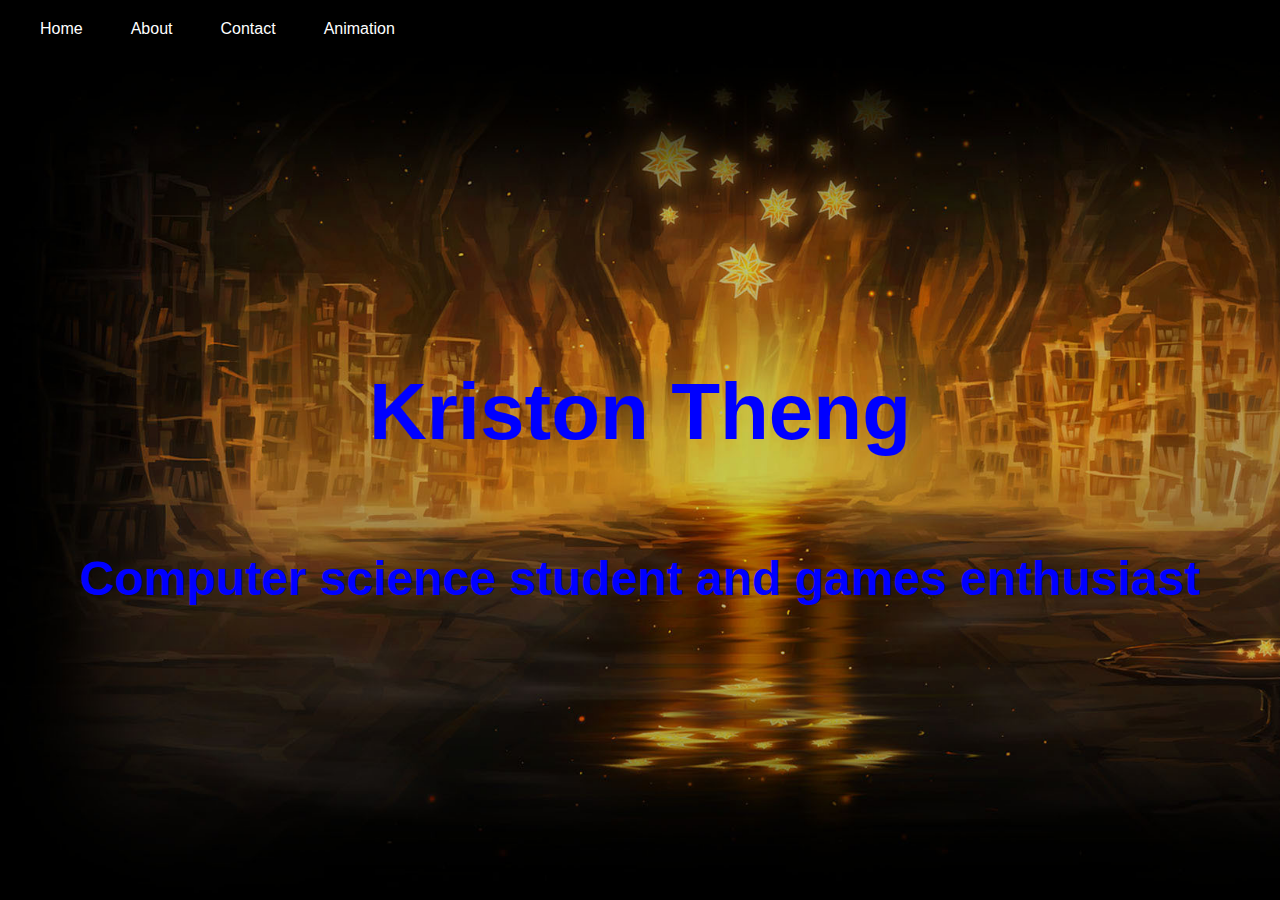
<file: docs/index.html>
<!DOCTYPE html>
<html lang="en">
	<head>
		<meta charset="UTF-8">
		<title>Kriston Theng</title>
		<link rel = "stylesheet" href="./stylesheets/main.css">
		<link rel = "stylesheet" href="./stylesheets/index.css">
	</head>
	<nav>
		<a href="index.html">Home</a>
		<a href="about.html">About</a>
		<a href="contact.html">Contact</a>
		<a href="animation.html">Animation</a>
	</nav>
	<body>
		<main>
			<h1>Kriston Theng</h1>
			<h2>Computer science student and games enthusiast</h2>
		</main>
	</body>
</html>
</file>
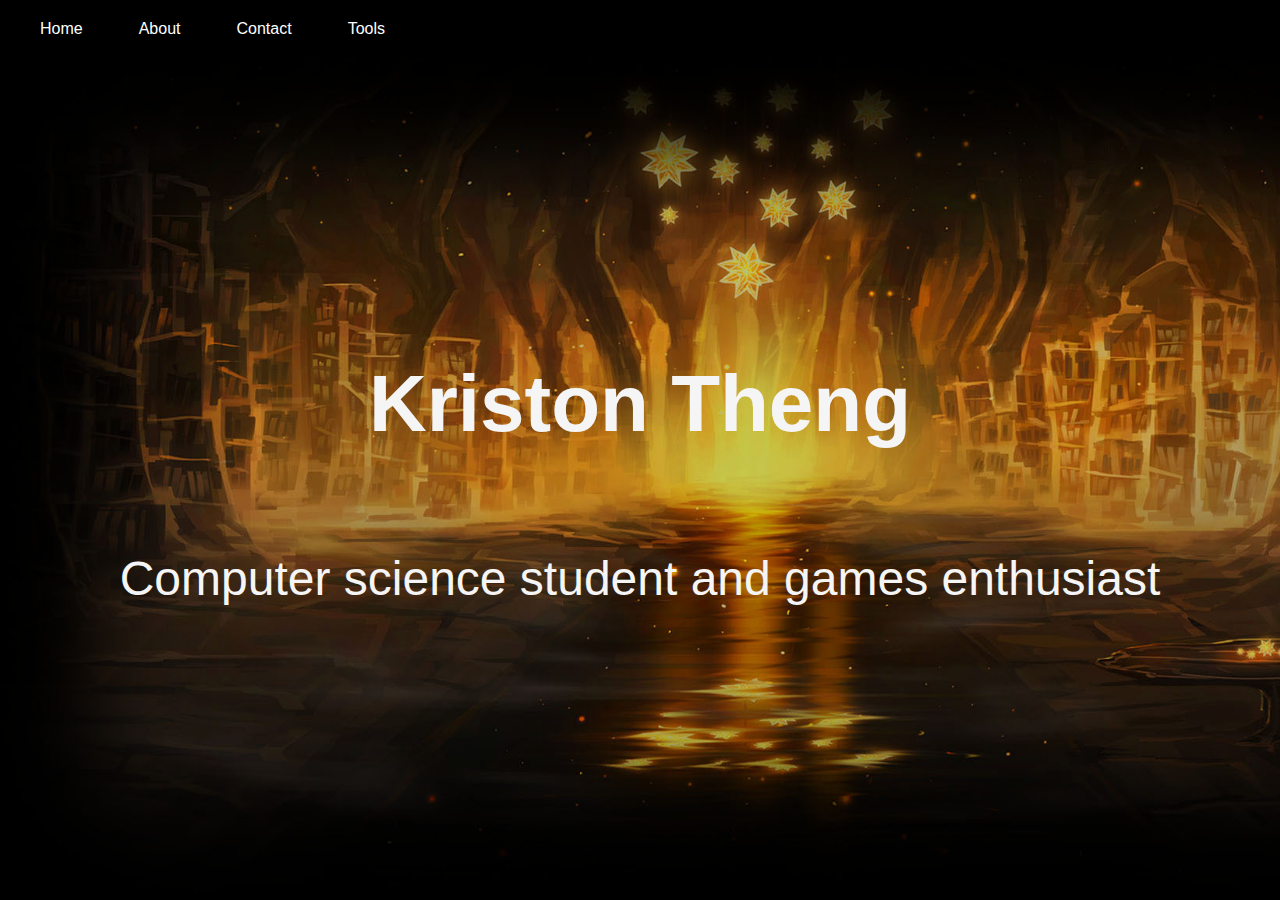
<file: html/index.html>
<!DOCTYPE html>
<html lang="en">
	<head>
		<meta charset="UTF-8">
		<title>Kriston Theng</title>
		<link rel = "stylesheet" href="../stylesheets/main.css">
		<link rel = "stylesheet" href="../stylesheets/index.css">
	</head>
	<nav>
		<a href="index.html">Home</a>
		<a href="about.html">About</a>
		<a href="contact.html">Contact</a>
		<a href="tools.html">Tools</a>
	</nav>
	<body>
		<main>
			<h1>Kriston Theng</h1>
			<p>Computer science student and games enthusiast</p>
		</main>
	</body>
</html>
</file>
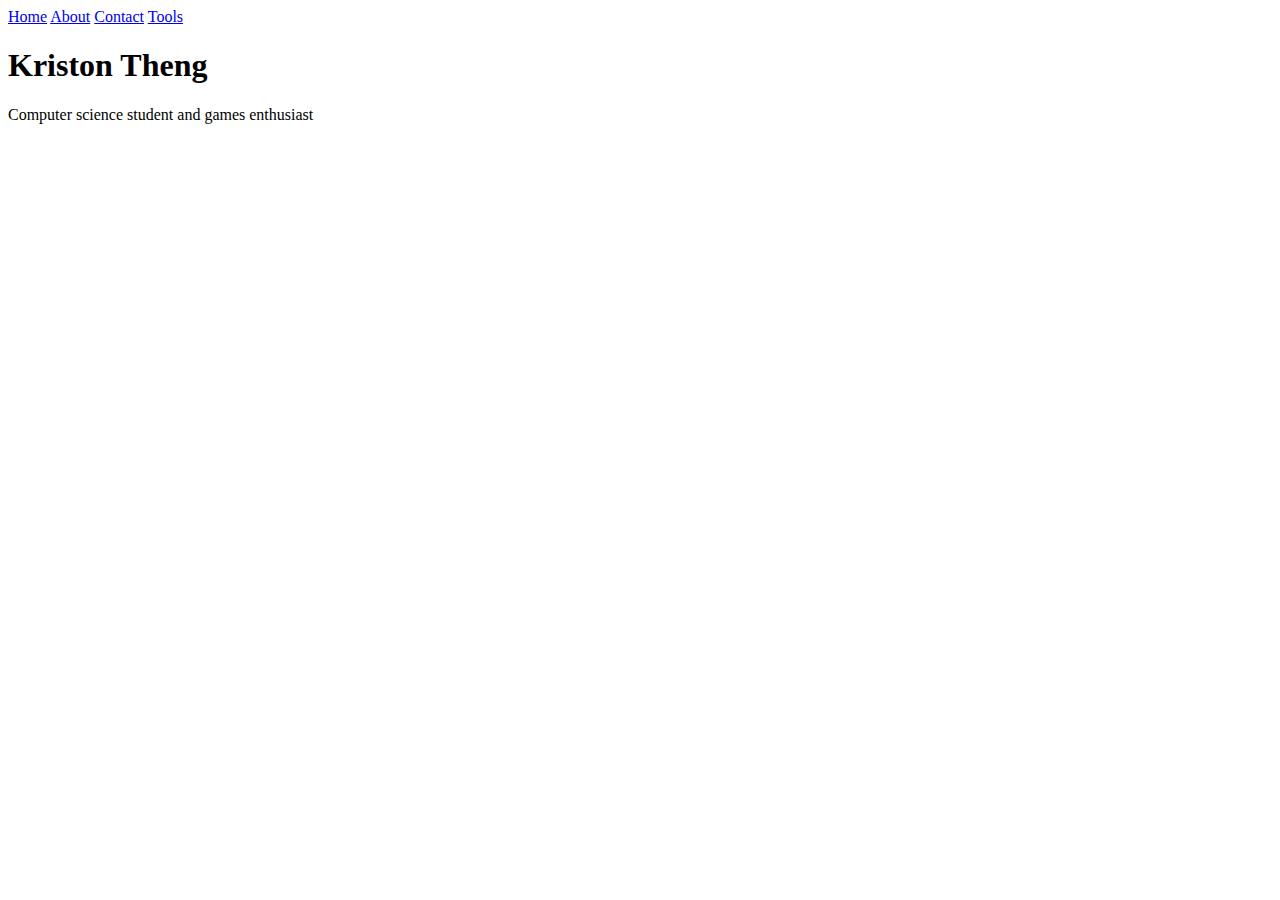
<file: src/index.html>
<!DOCTYPE html>
<html lang="en">
	<head>
		<meta charset="UTF-8">
		<title>Kriston Theng</title>
	</head>
	<body>
		<nav>
			<a href="index.html">Home</a>
			<a href="about.html">About</a>
			<a href="contact.html">Contact</a>
			<a href="tools.html">Tools</a>
		</nav>
		<main>
			<h1>Kriston Theng</h1>
			<p>Computer science student and games enthusiast</p>
		</main>
	</body>
</html>
</file>
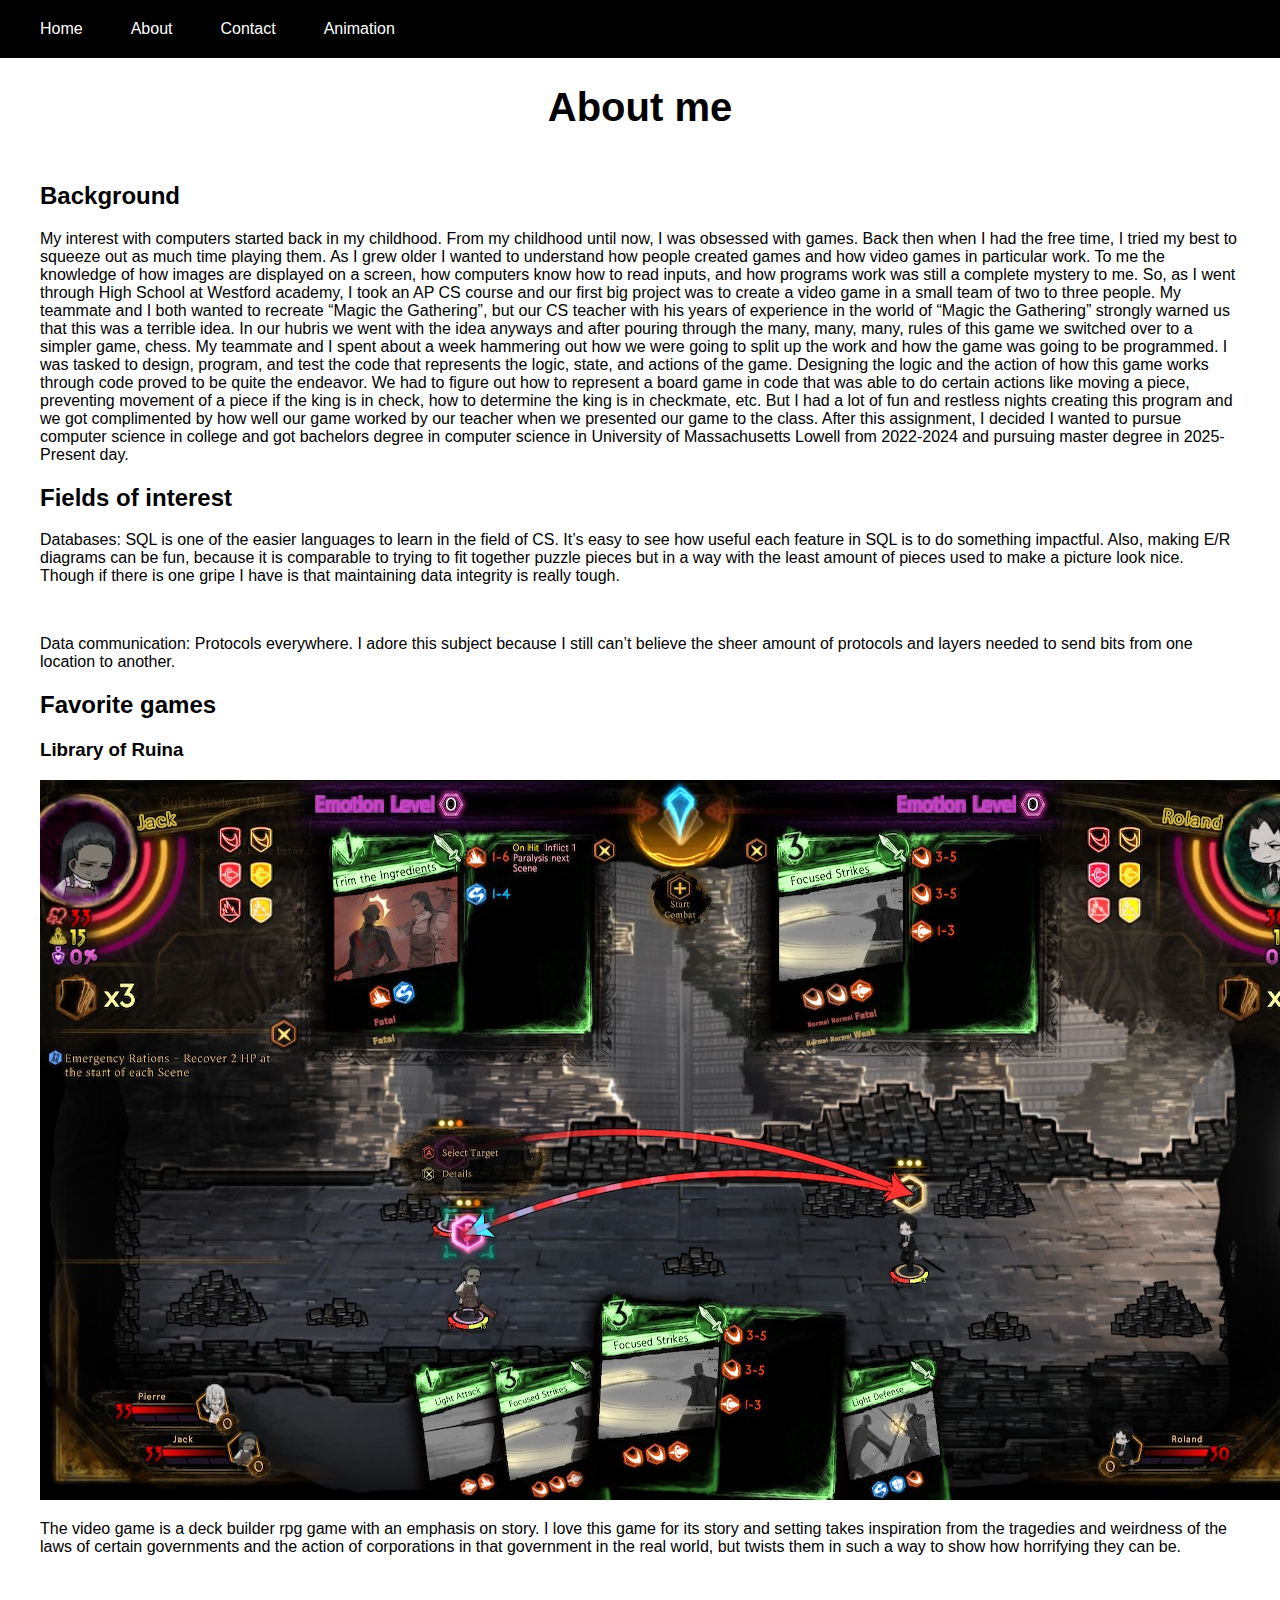
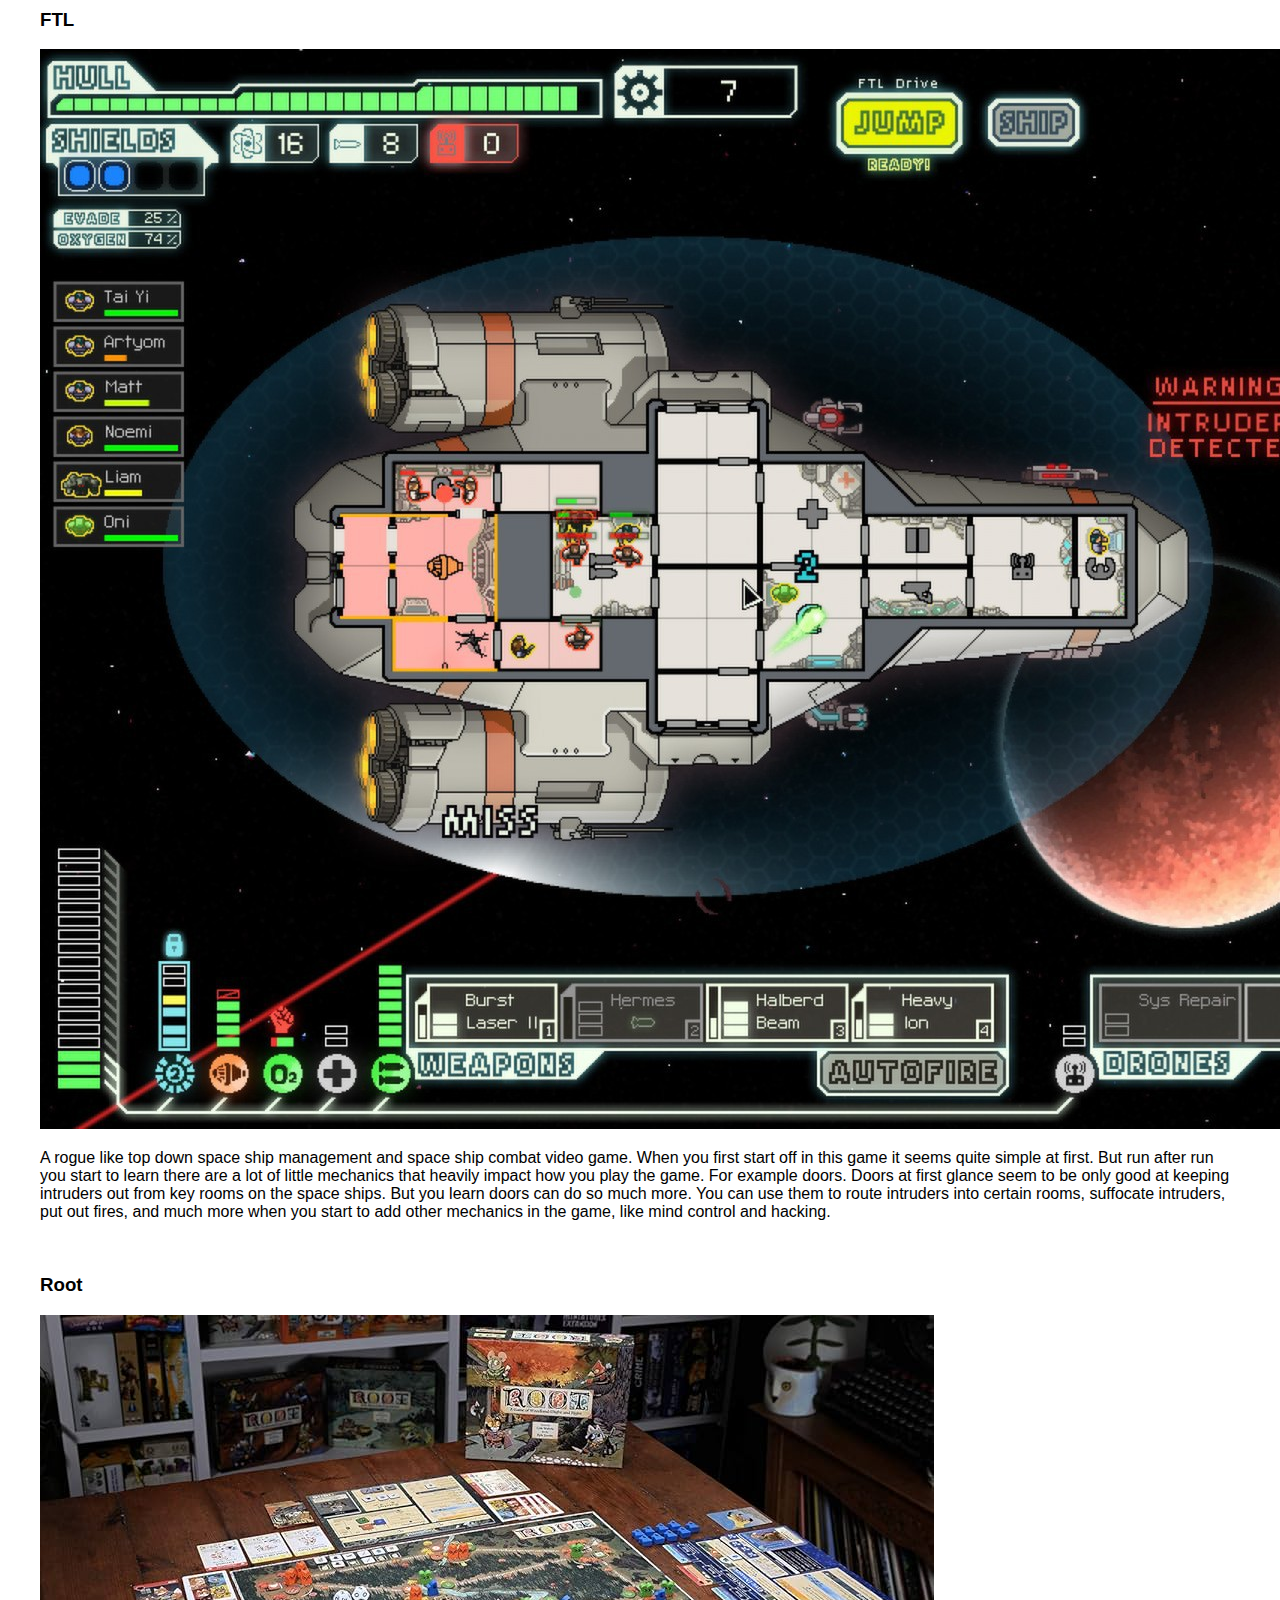
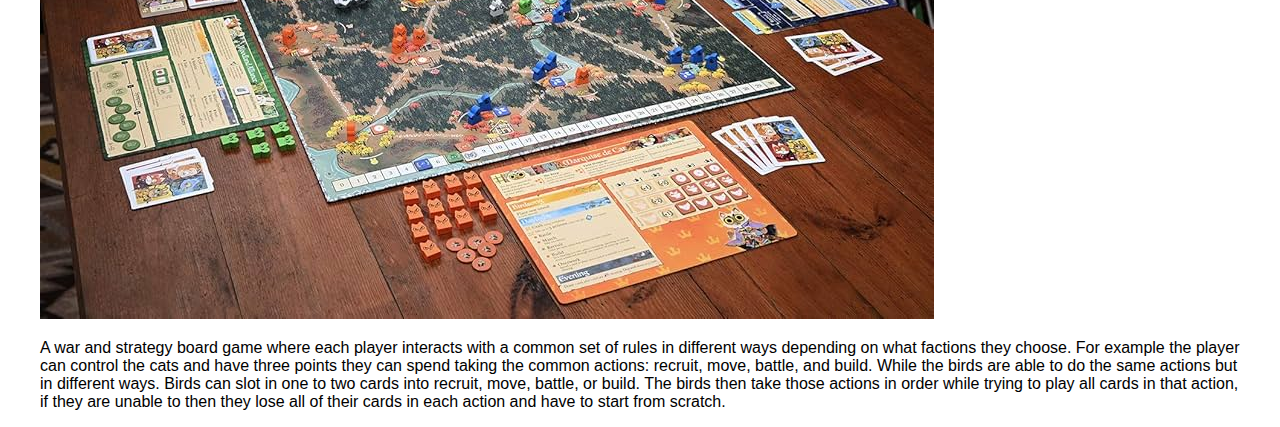
<file: docs/about.html>
<!DOCTYPE html>
<html lang="en">
	<head>
		<meta charset="UTF-8">
		<title>Kriston Theng</title>
		<link rel = "stylesheet" href="./stylesheets/main.css">
		<link rel = "stylesheet" href="./stylesheets/simple-layout.css">
	</head>
	<body>
		<nav>
			<a href="index.html">Home</a>
			<a href="about.html">About</a>
			<a href="contact.html">Contact</a>
			<a href="animation.html">Animation</a>
		</nav>
		<header>
			<h1>About me</h1>
		</header>
		<main>
			<section>
				<h2>Background</h2>
					<p>
						My interest with computers started back in my childhood. From my childhood until now, I was obsessed with games. Back then when I had the free time, I tried my best to squeeze out as much time playing them. As I grew older I wanted to understand how people created games and how video games in particular work. To me the knowledge of how images are displayed on a screen, how computers know how to read inputs, and how programs work was still a complete mystery to me. So, as I went through High School at Westford academy, I took an AP CS course and our first big project was to create a video game in a small team of two to three people. My teammate and I both wanted to recreate “Magic the Gathering”, but our CS teacher with his years of experience in the world of “Magic the Gathering” strongly warned us that this was a terrible idea. In our hubris we went with the idea anyways and after pouring through the many, many, many, rules of this game we switched over to a simpler game, chess. My teammate and I spent about a week hammering out how we were going to split up the work and how the game was going to be programmed. I was tasked to design, program, and test the code that represents the logic, state, and actions of the game. Designing the logic and the action of how this game works through code proved to be quite the endeavor. We had to figure out how to represent a board game in code that was able to do certain actions like moving a piece, preventing movement of a piece if the king is in check, how to determine the king is in checkmate, etc. But I had a lot of fun and restless nights creating this program and we got complimented by how well our game worked by our teacher when we presented our game to the class. After this assignment, I decided I wanted to pursue computer science in college and got bachelors degree in computer science in University of Massachusetts Lowell from 2022-2024 and pursuing master degree in 2025-Present day.
					</p>
				<h2>Fields of interest</h2>
					<p>
					Databases: SQL is one of the easier languages to learn in the field of CS. It’s easy to see how useful each feature in SQL is to do something impactful. Also, making E/R diagrams can be fun, because it is comparable to trying to fit together puzzle pieces but in a way with the least amount of pieces used to make a picture look nice. Though if there is one gripe I have is that maintaining data integrity is really tough.
					</p>
					<br>
					<p>
					Data communication: Protocols everywhere. I adore this subject because I still can’t believe the sheer amount of protocols and layers needed to send bits from one location to another.
					</p>
				<h2>Favorite games</h2>
					<h3>Library of Ruina</h3>
						<img src="./img/library-of-ruina-gameplay.jpg" alt ="Gameplay of Library of Ruina">
						<p>
						The video game is a deck builder rpg game with  an emphasis on story. I love this game for its story and setting takes inspiration from the tragedies  and weirdness of the laws of certain governments and the action of corporations in that government in the real world, but twists them in such a way to show how horrifying they can be.
						</p>
						<br>
					<h3>FTL</h3>
						<img src="./img/FTL-gameplay.jpg" alt ="Gameplay of FTL">
						<p>
						A rogue like top down space ship management and space ship combat video game. When you first start off in this game it seems quite simple at first. But run after run you start to learn there are a lot of little mechanics that heavily impact how you play the game. For example doors. Doors at first glance seem to be only good at keeping intruders out from key rooms on the space ships. But you learn doors can do so much more. You can use them to route intruders into certain rooms, suffocate intruders, put out fires, and much more when you start to add other mechanics in the game, like mind control and hacking.
						</p>
						<br>
						<h3>Root</h3>
						<img src ="./img/root-gameplay.jpg" alt="Gameplay of Root">
						<p>
						A war and strategy board game where each player interacts with a common set of rules in different ways depending on what factions they choose. For example the player can control the cats and have three points they can spend taking the common actions: recruit, move, battle, and build. While the birds are able to do the same actions but in different ways. Birds can slot in one to two cards into recruit, move, battle, or build. The birds then take those actions in order while trying to play all cards in that action, if they are unable to then they lose all of their cards in each action and have to start from scratch. 
						</p>
			</section>
		</main>
	</body>
</html>
</file>
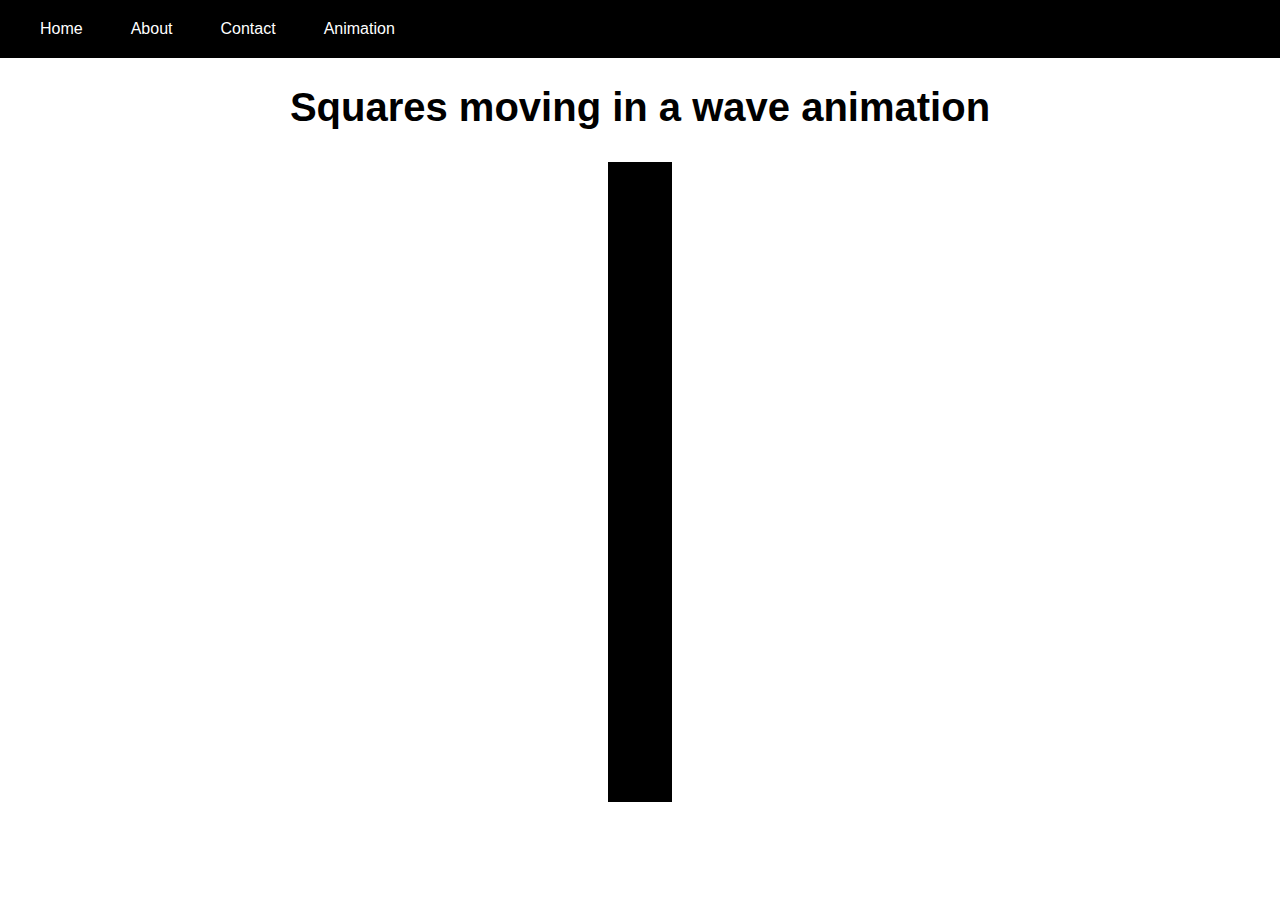
<file: docs/animation.html>
<!DOCTYPE html>
<html lang="en">
	<head>
		<meta charset="UTF-8">
		<title>Kriston Theng</title>
		<link rel = "stylesheet" href="./stylesheets/main.css">
		<link rel = "stylesheet" href="./stylesheets/simple-layout.css">
		<link rel = "stylesheet" href="./stylesheets/animation.css">
	</head>
	<body>
		<nav>
			<a href="index.html">Home</a>
			<a href="about.html">About</a>
			<a href="contact.html">Contact</a>
			<a href="animation.html">Animation</a>
		</nav>
		<header>
			<h1>Squares moving in a wave animation</h1>
		</header>
		<main>
			<section>
				<div class = "square"></div>
				<div class = "square"></div>
				<div class = "square"></div>
				<div class = "square"></div>
				<div class = "square"></div>
				<div class = "square"></div>
				<div class = "square"></div>
				<div class = "square"></div>
				<div class = "square"></div>
				<div class = "square"></div>
			</section>
		</main>
	</body>
</html>
</file>
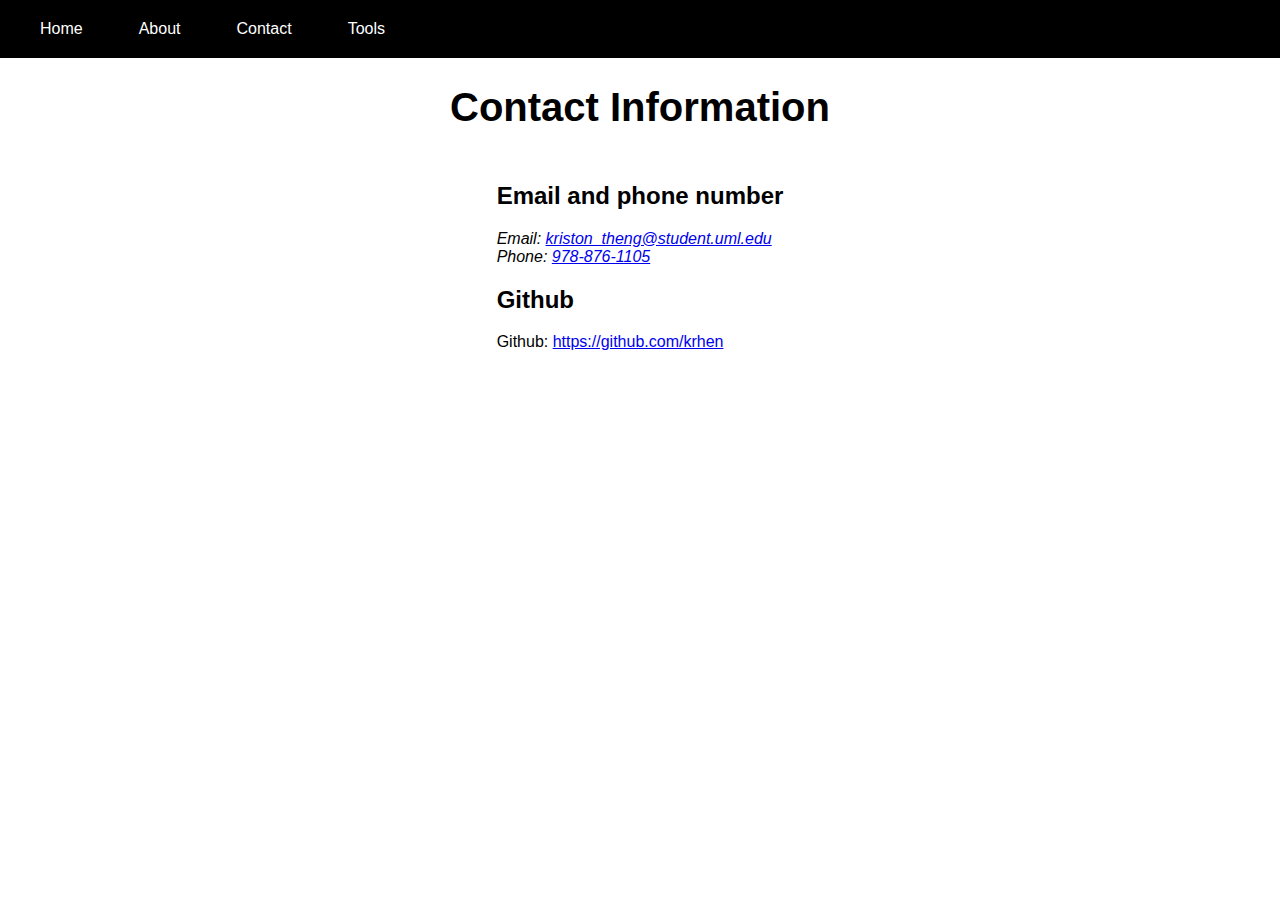
<file: docs/contact.html>
<!DOCTYPE html>
<html lang="en">
	<head>
		<meta charset="UTF-8">
		<title>Kriston Theng</title>
		<link rel = "stylesheet" href="../stylesheets/main.css">
		<link rel = "stylesheet" href="../stylesheets/simple-layout.css">
	</head>
	<body>
		<nav>
			<a href="index.html">Home</a>
			<a href="about.html">About</a>
			<a href="contact.html">Contact</a>
			<a href="tools.html">Tools</a>
		</nav>
		<header>
			<h1>Contact Information</h1>
		</header>
		<main>
			<section>
				<h2>Email and phone number</h2>
				<address>
					<p>
						Email: <a href="emailto:kriston_theng@student.uml.edu">kriston_theng@student.uml.edu</a> <br>
						Phone: <a href="tel:978-876-1105">978-876-1105</a>
					</p>
				</address>
				<h2>Github</h2>
				<p>
					Github: <a href="https://github.com/krhen" target="_blank">https://github.com/krhen</a>
				</p>
			</section>
		</main>
	</body>
</html>
</file>
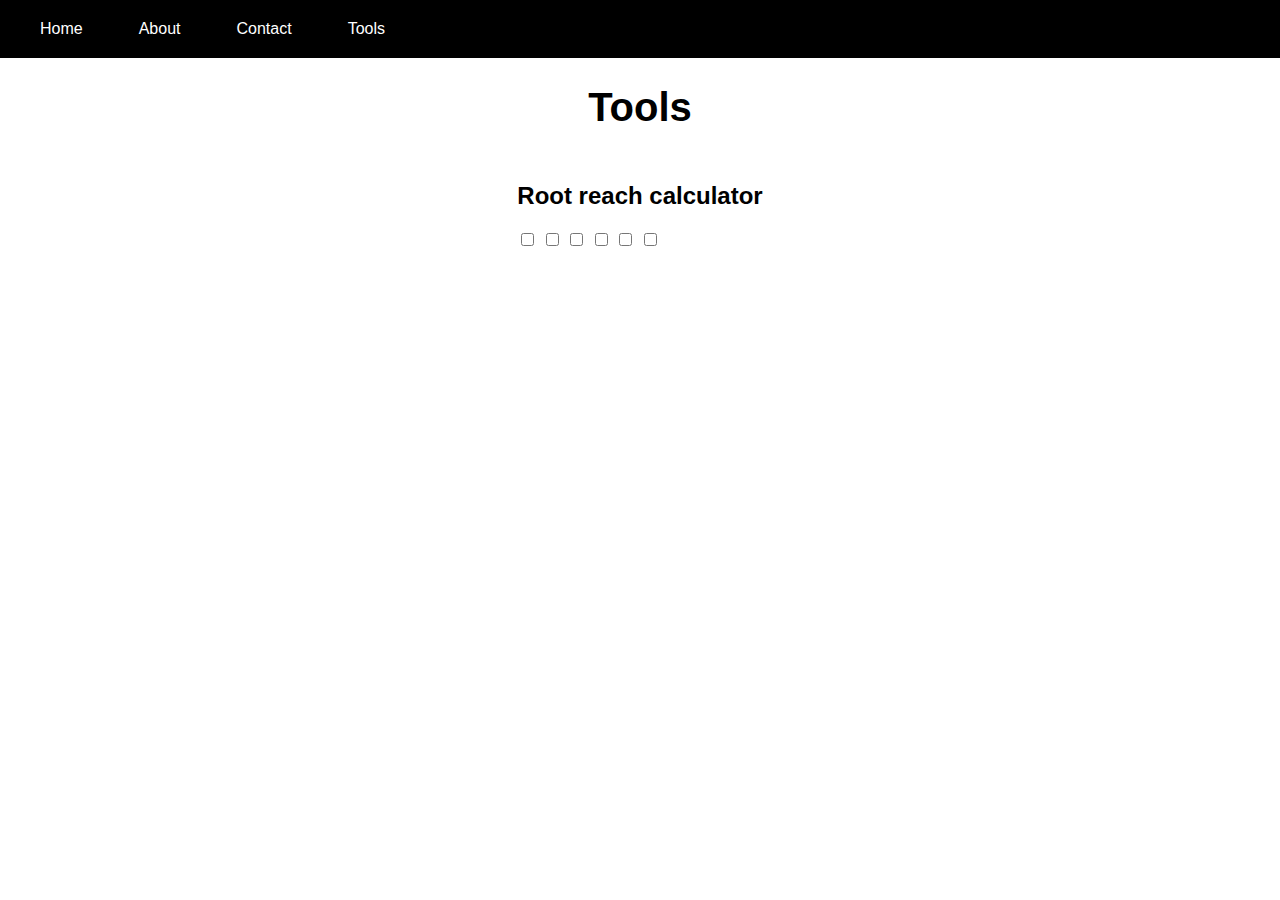
<file: docs/tools.html>
<!DOCTYPE html>
<html lang="en">
	<head>
		<meta charset="UTF-8">
		<title>Kriston Theng</title>
		<link rel = "stylesheet" href="../stylesheets/main.css">
		<link rel = "stylesheet" href="../stylesheets/simple-layout.css">
	</head>
	<body>
		<nav>
			<a href="index.html">Home</a>
			<a href="about.html">About</a>
			<a href="contact.html">Contact</a>
			<a href="tools.html">Tools</a>
		</nav>
		<header>
			<h1>Tools</h1>
		</header>
		<main>
			<section>
				<h2>Root reach calculator</h2>
				<div>
					<form>
						<input type = checkbox id = "Marquise de Cat">
						<input type = checkbox id = "Eyrie Dynasties">
						<input type = checkbox id = "Woodland Alliance">
						<input type = checkbox id = "Vagabond">
						<input type = checkbox id = "Lizard Cult">
						<input type = checkbox id = "Riverfolk Company">
					</form>
				</div>
			</section>
		</main>
	</body>
</html>
</file>
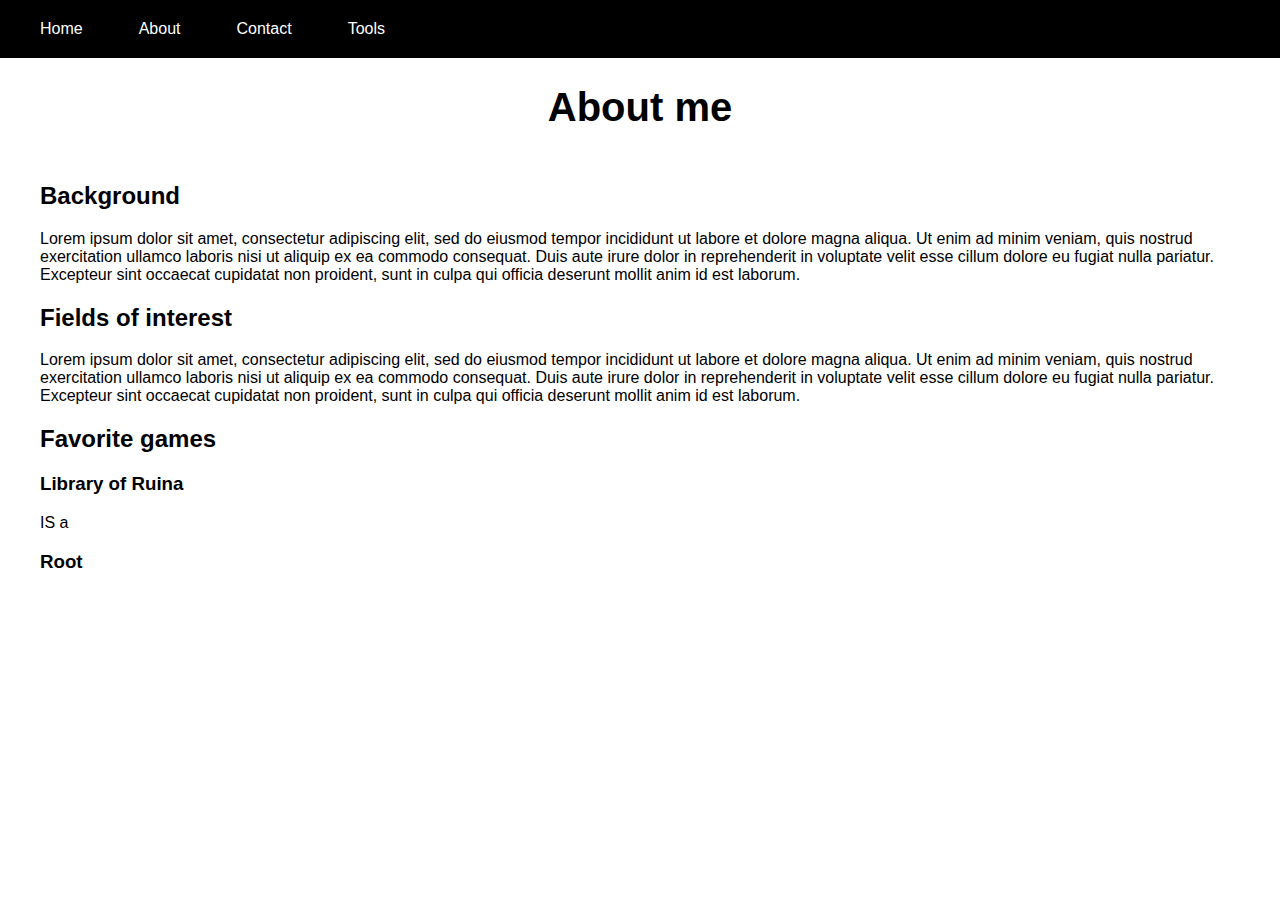
<file: html/about.html>
<!DOCTYPE html>
<html lang="en">
	<head>
		<meta charset="UTF-8">
		<title>Kriston Theng</title>
		<link rel = "stylesheet" href="../stylesheets/main.css">
		<link rel = "stylesheet" href="../stylesheets/simple-layout.css">
	</head>
	<body>
		<nav>
			<a href="index.html">Home</a>
			<a href="about.html">About</a>
			<a href="contact.html">Contact</a>
			<a href="tools.html">Tools</a>
		</nav>
		<header>
			<h1>About me</h1>
		</header>
		<main>
			<section>
				<h2>Background</h2>
				<p>
					Lorem ipsum dolor sit amet, consectetur adipiscing elit, sed do eiusmod tempor incididunt ut labore et dolore magna aliqua. Ut enim ad minim veniam, quis nostrud exercitation ullamco laboris nisi ut aliquip ex ea commodo consequat. Duis aute irure dolor in reprehenderit in voluptate velit esse cillum dolore eu fugiat nulla pariatur. Excepteur sint occaecat cupidatat non proident, sunt in culpa qui officia deserunt mollit anim id est laborum.
				</p>
				<h2>Fields of interest</h2>
				<p>
					Lorem ipsum dolor sit amet, consectetur adipiscing elit, sed do eiusmod tempor incididunt ut labore et dolore magna aliqua. Ut enim ad minim veniam, quis nostrud exercitation ullamco laboris nisi ut aliquip ex ea commodo consequat. Duis aute irure dolor in reprehenderit in voluptate velit esse cillum dolore eu fugiat nulla pariatur. Excepteur sint occaecat cupidatat non proident, sunt in culpa qui officia deserunt mollit anim id est laborum.
				</p>
				<h2>Favorite games</h2>
				<h3>Library of Ruina</h3>
				<p>IS a</p>
				<h3>Root</h3>
			</section>
		</main>
	</body>
</html>
</file>
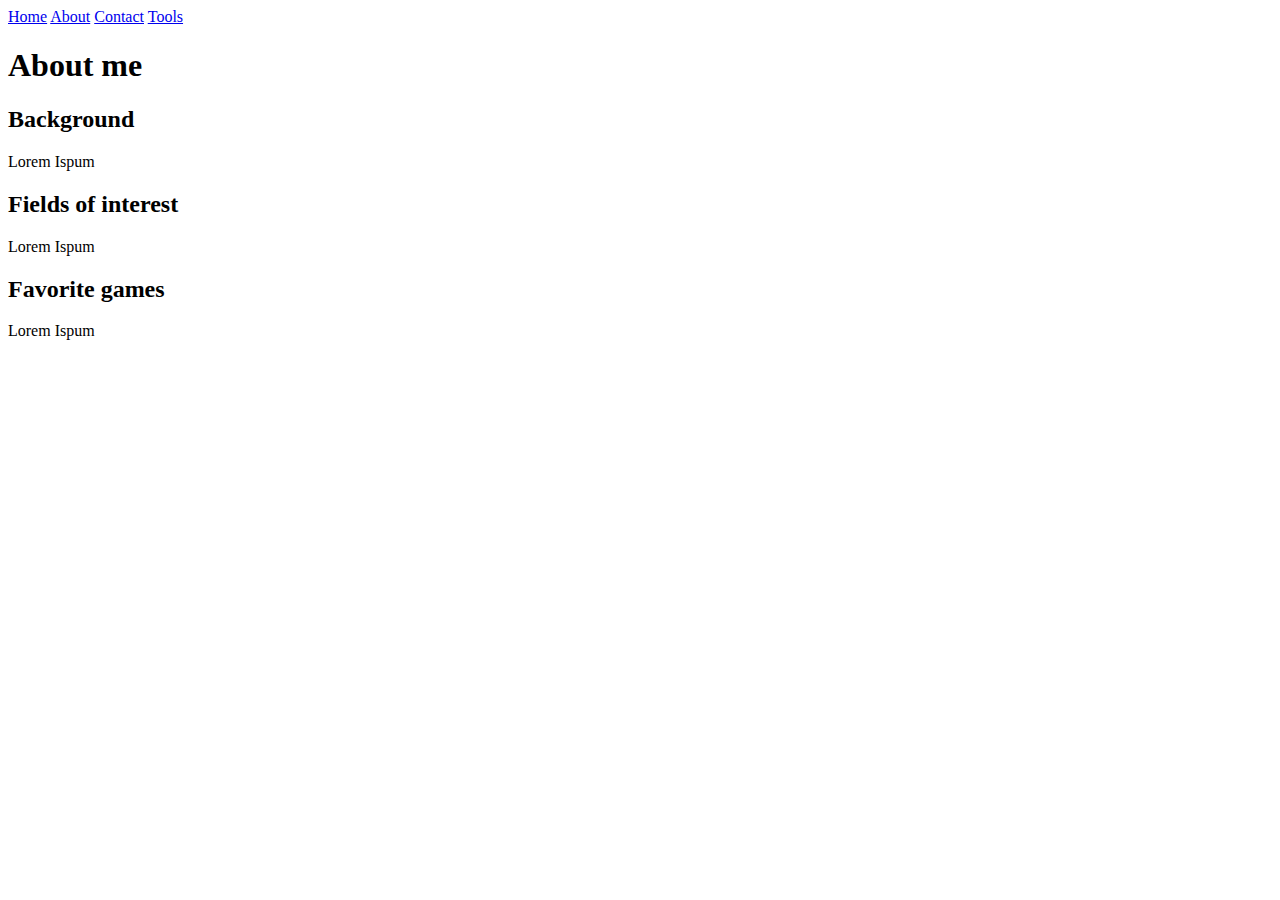
<file: src/about.html>
<!DOCTYPE html>
<html lang="en">
	<head>
		<meta charset="UTF-8">
		<title>Kriston Theng</title>
	</head>
	<body>
		<nav>
			<a href="index.html">Home</a>
			<a href="about.html">About</a>
			<a href="contact.html">Contact</a>
			<a href="tools.html">Tools</a>
		</nav>
		<header>
			<h1>About me</h1>
		</header>
		<main>
			<section>
				<h2>Background</h2>
				<p>
					Lorem Ispum
				</p>
			</section>
			<section>
				<h2>Fields of interest</h2>
				<p>
					Lorem Ispum
				</p>
			</section>
			<section>
				<h2>Favorite games</h2>
				<p>
					Lorem Ispum
				</p>
			</section>
		</main>
	</body>
</html>
</file>
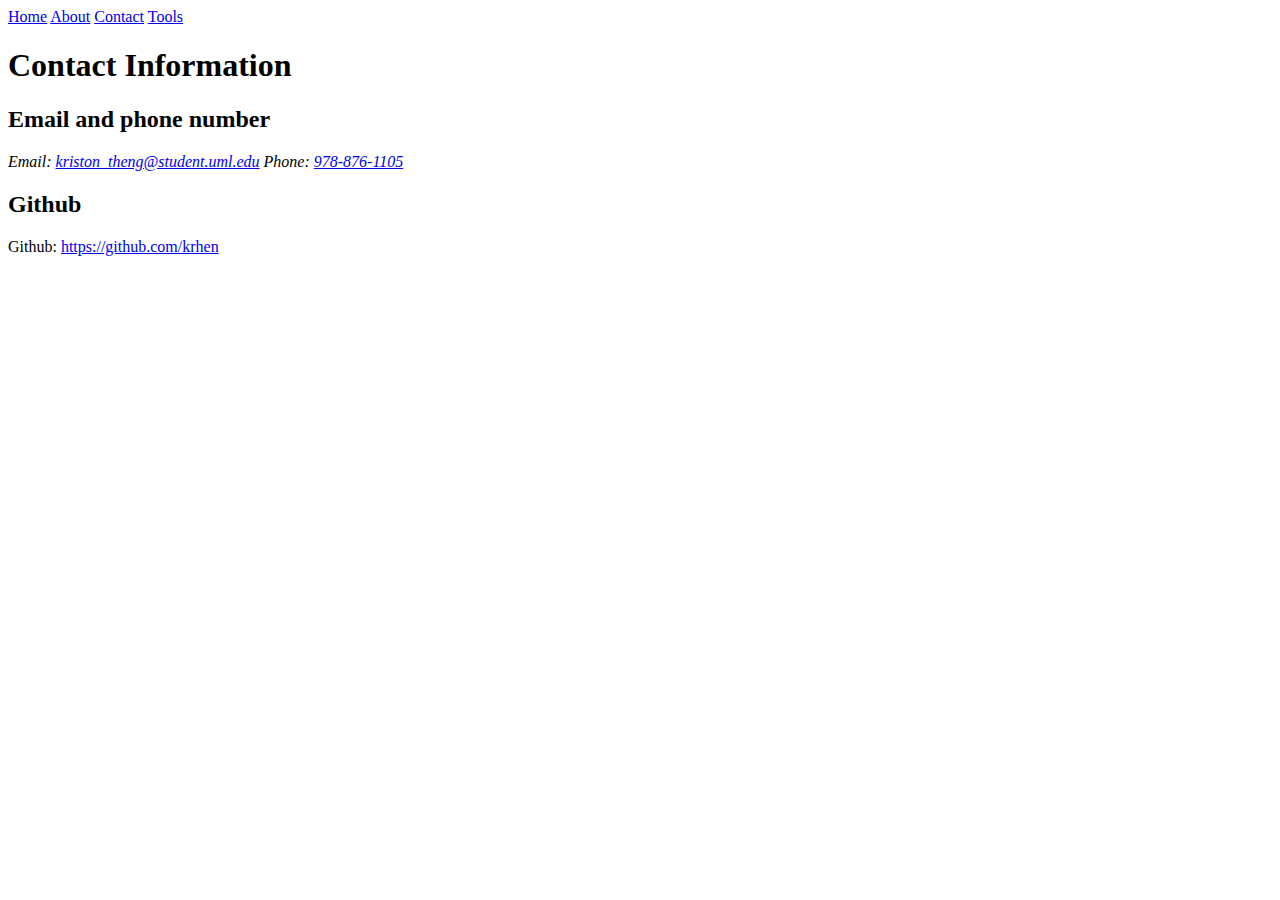
<file: src/contact.html>
<!DOCTYPE html>
<html lang="en">
	<head>
		<meta charset="UTF-8">
		<title>Kriston Theng</title>
	</head>
	<body>
		<header>
			<a href="index.html">Home</a>
			<a href="about.html">About</a>
			<a href="contact.html">Contact</a>
			<a href="tools.html">Tools</a>
		</header>
		<main>
			<section>
				<h1>Contact Information</h1>
			</section>
			<section>
				<h2>Email and phone number</h2>
				<address>
					<p>
						Email: <a href="emailto:kriston_theng@student.uml.edu">kriston_theng@student.uml.edu</a>
						Phone: <a href="tel:978-876-1105">978-876-1105</a>
					</p>
				</address>
			</section>
			<section>
				<h2>Github</h2>
				<p>
					Github: <a href="https://github.com/krhen" target="_blank">https://github.com/krhen</a>
				</p>
			</section>
		</main>
	</body>
</html>
</file>
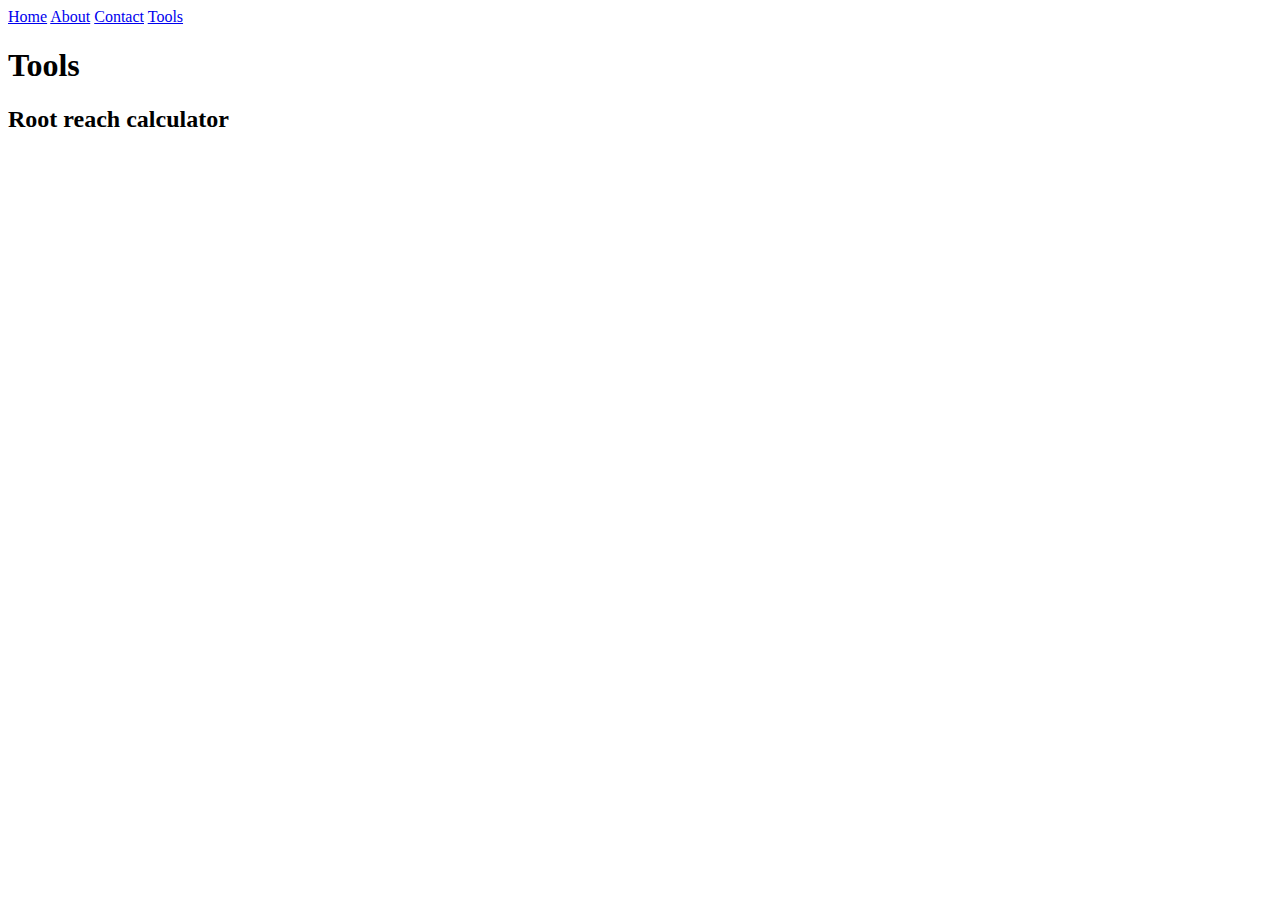
<file: src/tools.html>
<!DOCTYPE html>
<html lang="en">
	<head>
		<meta charset="UTF-8">
		<title>Kriston Theng</title>
	</head>
	<body>
		<header>
			<a href="index.html">Home</a>
			<a href="about.html">About</a>
			<a href="contact.html">Contact</a>
			<a href="tools.html">Tools</a>
		</header>
		<main>
			<section>
				<h1>Tools</h1>
			</section>

			<section>
				<h2>Root reach calculator</h2>
				<div>
					<!-- wow feature -->
				</div>
			</section>
		</main>
	</body>
</html>
</file>
<file: docs/stylesheets/main.css>
body {
    margin: 0;
    font-family: sans-serif;
    min-height: 100vh; 
    display: flex;
    flex-direction: column;
}

main {
    flex-grow: 1;   
}


nav {
    display: flex; 
    background-color: black; 
    padding: 0.5rem 1rem;
}

nav a {
    color: white;
    text-decoration: none;
    text-align: center;
    padding: 0.75rem 1.5rem;
}


nav a:hover, nav a:focus { 
    background-color: #C76E00;
    outline: none;
}

nav a:active {
    background-color: grey;
}
</file>
<file: docs/stylesheets/index.css>
main {
	background-image: url('../img/background.jpg');
	display: flex;
	justify-content: center;
	align-items: center;
	flex-direction: column;
	background-repeat: no-repeat;
	background-size: cover;
}

h1 {
	text-align: center;
	font-size: 5rem;
    color: blue
}

h2 {
	font-size: 3rem;
	text-align: center;
    color: blue
}
</file>
<file: stylesheets/main.css>
body {
    margin: 0;
    font-family: sans-serif;
    min-height: 100vh; 
    display: flex;
    flex-direction: column;
}

main {
    flex-grow: 1;
}


nav {
    display: flex; 
    background-color: black; 
    padding: 0.5rem 1rem;
    gap: 0.5rem;
}

nav a {
    color: white;
    text-decoration: none;
    text-align: center;
    padding: 0.75rem 1.5rem;
}


nav a:hover, nav a:focus { 
    background-color: darkorange;
    outline: none;
}

nav a:active {
    background-color: grey;
}
</file>
<file: stylesheets/index.css>
main {
	background-image: url('../img/background.jpg');
	display: flex;
	justify-content: center;
	align-items: center;
	flex-direction: column;
	background-repeat: no-repeat;
	background-size: cover;
}

h1 {
	text-align: center;
	font-size: 5rem;
	color: whitesmoke;
}

p {
	font-size: 3rem;
	text-align: center;
	color: whitesmoke;
}
</file>
<file: docs/stylesheets/simple-layout.css>
h1 {
	text-align: center;
	font-size: 2.5rem;
	margin-bottom: 2rem;
}

main {
	max-width: 75rem;
	margin-left: auto; 
    margin-right: auto;
}



h2, p {
	text-align: left;
}
</file>
<file: docs/stylesheets/animation.css>
.square {
  width: 4rem;
  height: 4rem;
  background-color: black;
  animation-name: wave;
  animation-iteration-count: infinite;
  animation-duration: 1.1s; }

.square:nth-child(1) {
  animation-delay: 0.1s; }

.square:nth-child(2) {
  animation-delay: 0.2s; }

.square:nth-child(3) {
  animation-delay: 0.3s; }

.square:nth-child(4) {
  animation-delay: 0.4s; }

.square:nth-child(5) {
  animation-delay: 0.5s; }

.square:nth-child(6) {
  animation-delay: 0.6s; }

.square:nth-child(7) {
  animation-delay: 0.7s; }

.square:nth-child(8) {
  animation-delay: 0.8s; }

.square:nth-child(9) {
  animation-delay: 0.9s; }

.square:nth-child(10) {
  animation-delay: 1s; }

@keyframes wave {
  0% {
    transform: translate(0rem, 0);
    transition-timing-function: linear;
    background-color: black; }
  50% {
    transform: translate(7rem, 0);
    transition-timing-function: linear;
    background-color: orange; }
  100% {
    transform: translate(0, 0);
    transition-timing-function: linear;
    background-color: black; } }

/*# sourceMappingURL=animation.css.map */
</file>
<file: stylesheets/simple-layout.css>
h1 {
	text-align: center;
	font-size: 2.5rem;
	margin-bottom: 2rem;
}

main {
	max-width: 75rem;
	margin-left: auto; 
    margin-right: auto;
}



h2, p {
	text-align: left;
}
</file>
